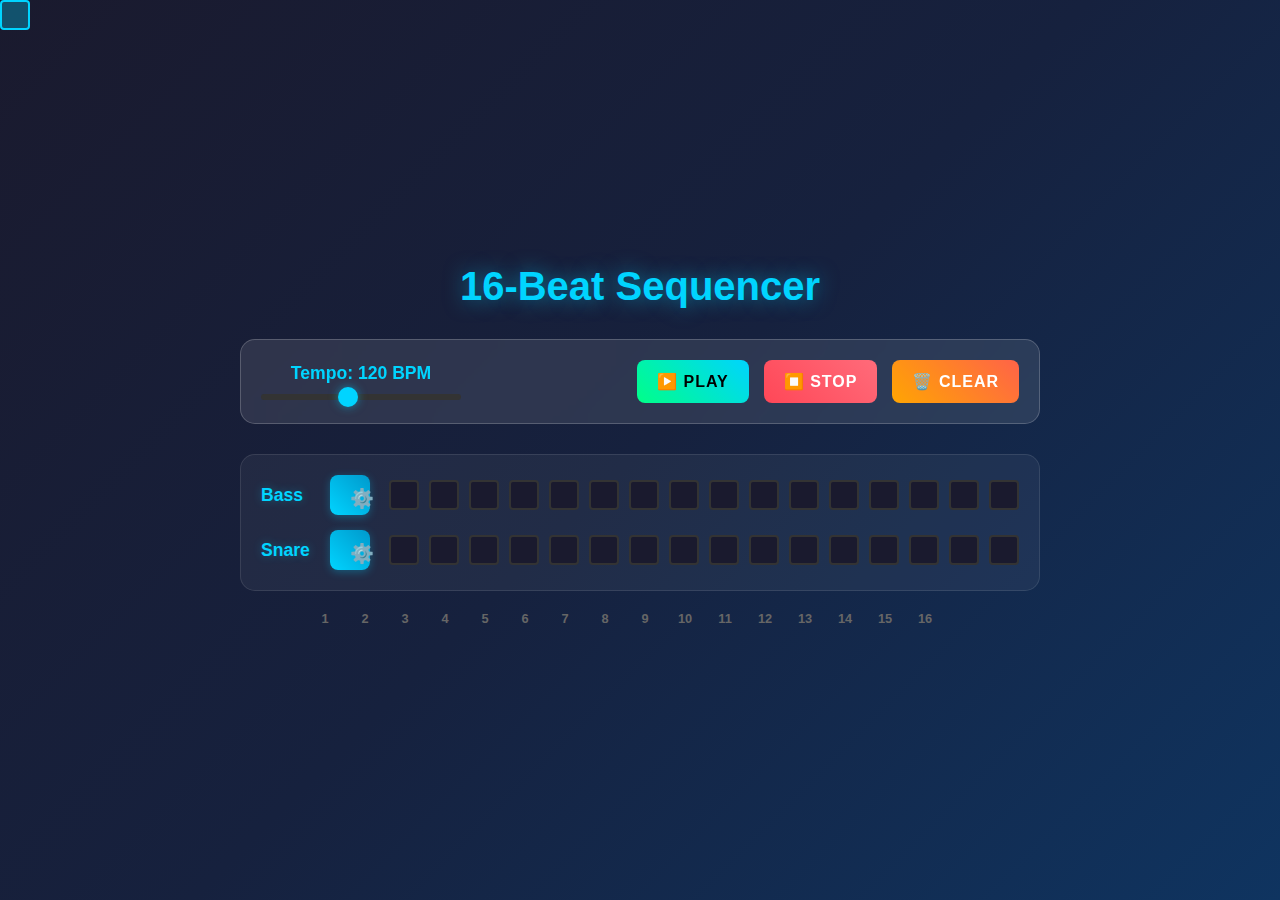
<file: index.html>
<!DOCTYPE html>
<html lang="en">
<head>
    <meta charset="UTF-8">
    <meta name="viewport" content="width=device-width, initial-scale=1.0">
    <title>16-Beat Sequencer</title>
    <link rel="stylesheet" href="style.css">
</head>
<body>
    <div class="container">
        <h1>16-Beat Sequencer</h1>
        
        <!-- Controls -->
        <div class="controls">
            <div class="tempo-control">
                <label for="tempo">Tempo: <span id="tempo-value">120</span> BPM</label>
                <input type="range" id="tempo" min="60" max="200" value="120">
            </div>
            
            <div class="playback-controls">
                <button id="play-pause" class="play-btn">▶️ Play</button>
                <button id="stop" class="stop-btn">⏹️ Stop</button>
                <button id="clear" class="clear-btn">🗑️ Clear</button>
            </div>
        </div>

        <!-- Sequencer Grid -->
        <div class="sequencer">
            <!-- Bass Row -->
            <div class="track">
                <div class="track-label">Bass</div>
                <div class="track-controls">
                    <button class="track-settings-btn" data-track="bass">⚙️</button>
                </div>
                <div class="steps">
                    <div class="step" data-track="bass" data-step="0"></div>
                    <div class="step" data-track="bass" data-step="1"></div>
                    <div class="step" data-track="bass" data-step="2"></div>
                    <div class="step" data-track="bass" data-step="3"></div>
                    <div class="step" data-track="bass" data-step="4"></div>
                    <div class="step" data-track="bass" data-step="5"></div>
                    <div class="step" data-track="bass" data-step="6"></div>
                    <div class="step" data-track="bass" data-step="7"></div>
                    <div class="step" data-track="bass" data-step="8"></div>
                    <div class="step" data-track="bass" data-step="9"></div>
                    <div class="step" data-track="bass" data-step="10"></div>
                    <div class="step" data-track="bass" data-step="11"></div>
                    <div class="step" data-track="bass" data-step="12"></div>
                    <div class="step" data-track="bass" data-step="13"></div>
                    <div class="step" data-track="bass" data-step="14"></div>
                    <div class="step" data-track="bass" data-step="15"></div>
                </div>
            </div>

            <!-- Snare Row -->
            <div class="track">
                <div class="track-label">Snare</div>
                <div class="track-controls">
                    <button class="track-settings-btn" data-track="snare">⚙️</button>
                </div>
                <div class="steps">
                    <div class="step" data-track="snare" data-step="0"></div>
                    <div class="step" data-track="snare" data-step="1"></div>
                    <div class="step" data-track="snare" data-step="2"></div>
                    <div class="step" data-track="snare" data-step="3"></div>
                    <div class="step" data-track="snare" data-step="4"></div>
                    <div class="step" data-track="snare" data-step="5"></div>
                    <div class="step" data-track="snare" data-step="6"></div>
                    <div class="step" data-track="snare" data-step="7"></div>
                    <div class="step" data-track="snare" data-step="8"></div>
                    <div class="step" data-track="snare" data-step="9"></div>
                    <div class="step" data-track="snare" data-step="10"></div>
                    <div class="step" data-track="snare" data-step="11"></div>
                    <div class="step" data-track="snare" data-step="12"></div>
                    <div class="step" data-track="snare" data-step="13"></div>
                    <div class="step" data-track="snare" data-step="14"></div>
                    <div class="step" data-track="snare" data-step="15"></div>
                </div>
            </div>
        </div>

        <!-- Step Numbers -->
        <div class="step-numbers">
            <span>1</span>
            <span>2</span>
            <span>3</span>
            <span>4</span>
            <span>5</span>
            <span>6</span>
            <span>7</span>
            <span>8</span>
            <span>9</span>
            <span>10</span>
            <span>11</span>
            <span>12</span>
            <span>13</span>
            <span>14</span>
            <span>15</span>
            <span>16</span>
        </div>

        <!-- Current Step Indicator -->
        <div class="current-step" id="current-step"></div>
    </div>

    <!-- Track Settings Modals -->
    <div id="bass-modal" class="modal">
        <div class="modal-content">
            <div class="modal-header">
                <h2>Bass Settings</h2>
                <span class="close">&times;</span>
            </div>
            <div class="modal-body">
                <div class="control-group">
                    <label for="bass-volume">Volume</label>
                    <input type="range" id="bass-volume" min="0" max="100" value="80" class="control-slider">
                    <span class="control-value" id="bass-volume-value">80%</span>
                </div>
                <div class="control-group">
                    <label for="bass-pitch">Pitch</label>
                    <input type="range" id="bass-pitch" min="30" max="120" value="60" class="control-slider">
                    <span class="control-value" id="bass-pitch-value">60 Hz</span>
                </div>
                <div class="control-group">
                    <label for="bass-filter">Filter</label>
                    <input type="range" id="bass-filter" min="50" max="500" value="200" class="control-slider">
                    <span class="control-value" id="bass-filter-value">200 Hz</span>
                </div>
            </div>
        </div>
    </div>

    <div id="snare-modal" class="modal">
        <div class="modal-content">
            <div class="modal-header">
                <h2>Snare Settings</h2>
                <span class="close">&times;</span>
            </div>
            <div class="modal-body">
                <div class="control-group">
                    <label for="snare-volume">Volume</label>
                    <input type="range" id="snare-volume" min="0" max="100" value="70" class="control-slider">
                    <span class="control-value" id="snare-volume-value">70%</span>
                </div>
                <div class="control-group">
                    <label for="snare-pitch">Pitch</label>
                    <input type="range" id="snare-pitch" min="150" max="300" value="200" class="control-slider">
                    <span class="control-value" id="snare-pitch-value">200 Hz</span>
                </div>
                <div class="control-group">
                    <label for="snare-filter">Filter</label>
                    <input type="range" id="snare-filter" min="500" max="2000" value="1000" class="control-slider">
                    <span class="control-value" id="snare-filter-value">1000 Hz</span>
                </div>
                <div class="control-group">
                    <label for="snare-length">Length</label>
                    <input type="range" id="snare-length" min="50" max="500" value="200" class="control-slider">
                    <span class="control-value" id="snare-length-value">200ms</span>
                </div>
            </div>
        </div>
    </div>

    <script src="script.js"></script>
</body>
</html>
</file>
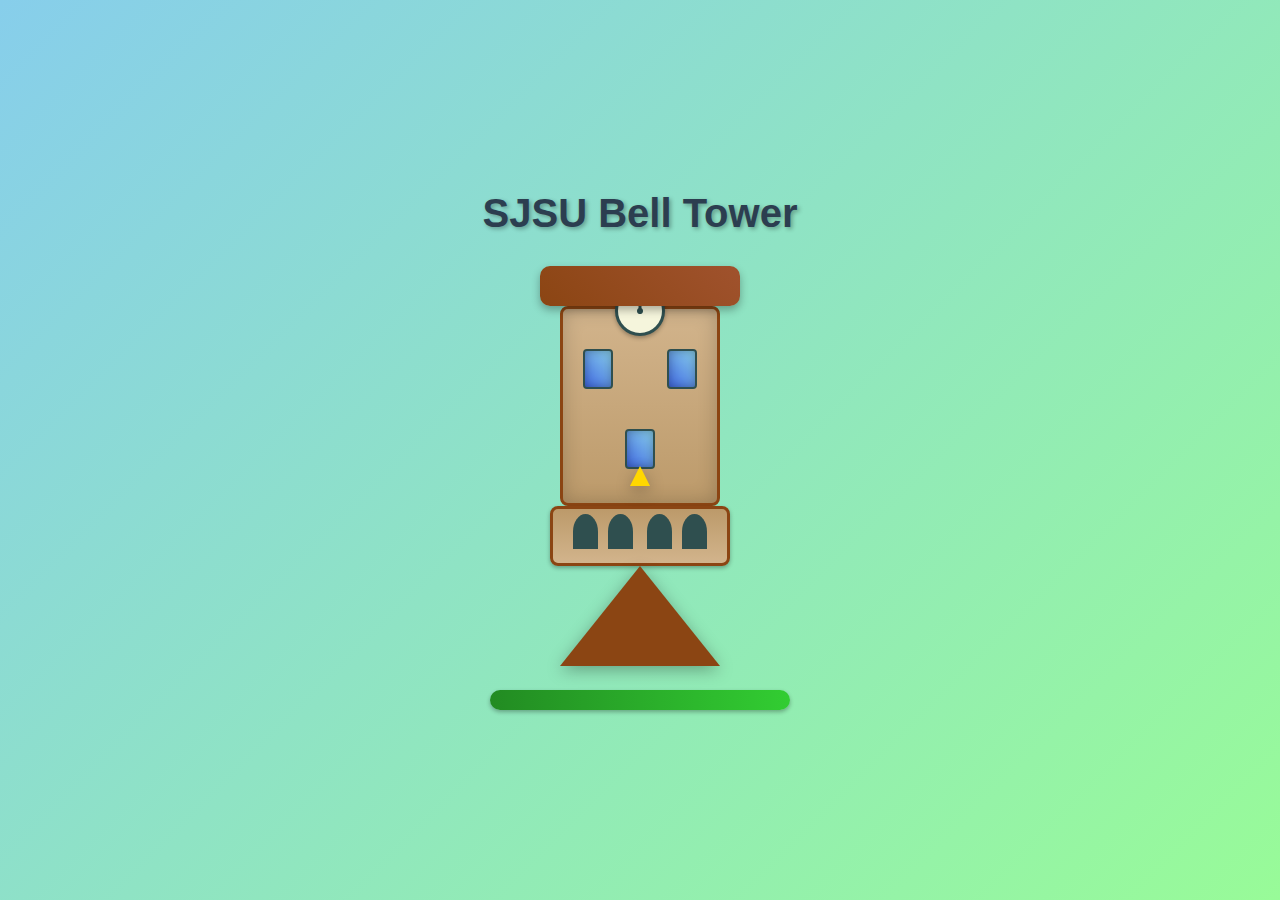
<file: belltower/index.html>
<!DOCTYPE html>
<html lang="en">
<head>
    <meta charset="UTF-8">
    <meta name="viewport" content="width=device-width, initial-scale=1.0">
    <title>SJSU Bell Tower</title>
    <link rel="stylesheet" href="style.css">
</head>
<body>
    <div class="container">
        <h1>SJSU Bell Tower</h1>
        
        <!-- Bell Tower Structure -->
        <div class="bell-tower">
            <!-- Base/Foundation -->
            <div class="tower-base"></div>
            
            <!-- Main Tower Body -->
            <div class="tower-body">
                <!-- Windows -->
                <div class="window window-left"></div>
                <div class="window window-right"></div>
                <div class="window window-center"></div>
            </div>
            
            <!-- Bell Chamber -->
            <div class="bell-chamber">
                <!-- Bell openings -->
                <div class="bell-opening bell-1"></div>
                <div class="bell-opening bell-2"></div>
                <div class="bell-opening bell-3"></div>
                <div class="bell-opening bell-4"></div>
            </div>
            
            <!-- Spire/Roof -->
            <div class="spire">
                <div class="spire-top"></div>
            </div>
            
            <!-- Clock Face -->
            <div class="clock-face">
                <div class="clock-center"></div>
                <div class="clock-hand hour-hand"></div>
                <div class="clock-hand minute-hand"></div>
            </div>
        </div>
        
        <!-- Ground/Platform -->
        <div class="ground"></div>
    </div>
</body>
</html>
</file>
<file: style.css>
/* Reset and base styles */
* {
    margin: 0;
    padding: 0;
    box-sizing: border-box;
}

body {
    font-family: 'Arial', sans-serif;
    background: linear-gradient(135deg, #1a1a2e 0%, #16213e 50%, #0f3460 100%);
    color: #ffffff;
    min-height: 100vh;
    display: flex;
    justify-content: center;
    align-items: center;
    padding: 20px;
}

.container {
    text-align: center;
    max-width: 800px;
    width: 100%;
}

h1 {
    color: #00d4ff;
    margin-bottom: 30px;
    font-size: 2.5em;
    text-shadow: 0 0 20px rgba(0, 212, 255, 0.5);
    font-weight: bold;
}

/* Controls */
.controls {
    display: flex;
    justify-content: space-between;
    align-items: center;
    margin-bottom: 30px;
    padding: 20px;
    background: rgba(255, 255, 255, 0.1);
    border-radius: 15px;
    backdrop-filter: blur(10px);
    border: 1px solid rgba(255, 255, 255, 0.2);
}

.tempo-control {
    display: flex;
    flex-direction: column;
    align-items: center;
    gap: 10px;
}

.tempo-control label {
    font-size: 1.1em;
    font-weight: bold;
    color: #00d4ff;
}

#tempo {
    width: 200px;
    height: 6px;
    border-radius: 3px;
    background: #333;
    outline: none;
    -webkit-appearance: none;
}

#tempo::-webkit-slider-thumb {
    -webkit-appearance: none;
    appearance: none;
    width: 20px;
    height: 20px;
    border-radius: 50%;
    background: #00d4ff;
    cursor: pointer;
    box-shadow: 0 0 10px rgba(0, 212, 255, 0.5);
}

#tempo::-moz-range-thumb {
    width: 20px;
    height: 20px;
    border-radius: 50%;
    background: #00d4ff;
    cursor: pointer;
    border: none;
    box-shadow: 0 0 10px rgba(0, 212, 255, 0.5);
}

.playback-controls {
    display: flex;
    gap: 15px;
}

button {
    padding: 12px 20px;
    border: none;
    border-radius: 8px;
    font-size: 1em;
    font-weight: bold;
    cursor: pointer;
    transition: all 0.3s ease;
    text-transform: uppercase;
    letter-spacing: 1px;
}

.play-btn {
    background: linear-gradient(45deg, #00ff88, #00d4ff);
    color: #000;
}

.play-btn:hover {
    transform: translateY(-2px);
    box-shadow: 0 5px 15px rgba(0, 255, 136, 0.4);
}

.stop-btn {
    background: linear-gradient(45deg, #ff4757, #ff6b7a);
    color: #fff;
}

.stop-btn:hover {
    transform: translateY(-2px);
    box-shadow: 0 5px 15px rgba(255, 71, 87, 0.4);
}

.clear-btn {
    background: linear-gradient(45deg, #ffa502, #ff6348);
    color: #fff;
}

.clear-btn:hover {
    transform: translateY(-2px);
    box-shadow: 0 5px 15px rgba(255, 165, 2, 0.4);
}

/* Sequencer */
.sequencer {
    background: rgba(255, 255, 255, 0.05);
    border-radius: 15px;
    padding: 20px;
    margin-bottom: 20px;
    border: 1px solid rgba(255, 255, 255, 0.1);
}

.track {
    display: flex;
    align-items: center;
    margin-bottom: 15px;
    gap: 15px;
}

.track:last-child {
    margin-bottom: 0;
}

.track-label {
    width: 60px;
    font-weight: bold;
    font-size: 1.1em;
    text-align: left;
    color: #00d4ff;
    text-shadow: 0 0 10px rgba(0, 212, 255, 0.3);
}

.track-controls {
    display: flex;
    align-items: center;
    justify-content: center;
    width: 60px;
}

.track-settings-btn {
    width: 40px;
    height: 40px;
    border: none;
    border-radius: 8px;
    background: linear-gradient(45deg, #00d4ff, #0099cc);
    color: #fff;
    font-size: 1.2em;
    cursor: pointer;
    transition: all 0.3s ease;
    box-shadow: 0 2px 8px rgba(0, 212, 255, 0.3);
}

.track-settings-btn:hover {
    transform: translateY(-2px);
    box-shadow: 0 4px 15px rgba(0, 212, 255, 0.5);
    background: linear-gradient(45deg, #00e6ff, #00aadd);
}

.track-settings-btn:active {
    transform: translateY(0);
    box-shadow: 0 2px 8px rgba(0, 212, 255, 0.3);
}

.steps {
    display: flex;
    gap: 10px;
    flex: 1;
}

.step {
    width: 30px;
    height: 30px;
    border: 2px solid #333;
    border-radius: 4px;
    cursor: pointer;
    transition: all 0.2s ease;
    position: relative;
    background: #1a1a2e;
}

.step:hover {
    transform: scale(1.05);
    border-color: #00d4ff;
    box-shadow: 0 0 15px rgba(0, 212, 255, 0.3);
}

.step.active {
    background: linear-gradient(45deg, #00ff88, #00d4ff);
    border-color: #00d4ff;
    box-shadow: 0 0 20px rgba(0, 212, 255, 0.6);
    animation: pulse 0.3s ease;
}

.step.playing {
    background: linear-gradient(45deg, #ff4757, #ff6b7a);
    border-color: #ff4757;
    box-shadow: 0 0 20px rgba(255, 71, 87, 0.6);
    animation: pulse 0.3s ease;
}

/* Bass track styling */
.step[data-track="bass"].active {
    background: linear-gradient(45deg, #8b5cf6, #a855f7);
    border-color: #8b5cf6;
    box-shadow: 0 0 20px rgba(139, 92, 246, 0.6);
}

.step[data-track="bass"].playing {
    background: linear-gradient(45deg, #f59e0b, #fbbf24);
    border-color: #f59e0b;
    box-shadow: 0 0 20px rgba(245, 158, 11, 0.6);
}

/* Snare track styling */
.step[data-track="snare"].active {
    background: linear-gradient(45deg, #06b6d4, #0891b2);
    border-color: #06b6d4;
    box-shadow: 0 0 20px rgba(6, 182, 212, 0.6);
}

.step[data-track="snare"].playing {
    background: linear-gradient(45deg, #ef4444, #f87171);
    border-color: #ef4444;
    box-shadow: 0 0 20px rgba(239, 68, 68, 0.6);
}

/* Step Numbers */
.step-numbers {
    display: flex;
    justify-content: flex-end;
    gap: 10px;
    margin-right: 100px;
    margin-bottom: 10px;
    flex-wrap: wrap;
}

.step-numbers span {
    width: 30px;
    text-align: center;
    font-weight: bold;
    color: #666;
    font-size: 0.8em;
}

/* Current Step Indicator */
.current-step {
    position: absolute;
    top: 0;
    left: 0;
    width: 30px;
    height: 30px;
    background: rgba(0, 212, 255, 0.3);
    border: 2px solid #00d4ff;
    border-radius: 4px;
    pointer-events: none;
    transition: all 0.1s ease;
    z-index: 10;
}

/* Modal Styles */
.modal {
    display: none;
    position: fixed;
    z-index: 1000;
    left: 0;
    top: 0;
    width: 100%;
    height: 100%;
    background-color: rgba(0, 0, 0, 0.8);
    backdrop-filter: blur(5px);
}

.modal-content {
    background: linear-gradient(135deg, #1a1a2e 0%, #16213e 50%, #0f3460 100%);
    margin: 5% auto;
    padding: 0;
    border: 2px solid #00d4ff;
    border-radius: 15px;
    width: 400px;
    max-width: 90%;
    box-shadow: 0 10px 30px rgba(0, 212, 255, 0.3);
    animation: modalSlideIn 0.3s ease;
}

@keyframes modalSlideIn {
    from {
        opacity: 0;
        transform: translateY(-50px);
    }
    to {
        opacity: 1;
        transform: translateY(0);
    }
}

.modal-header {
    display: flex;
    justify-content: space-between;
    align-items: center;
    padding: 20px;
    border-bottom: 1px solid rgba(0, 212, 255, 0.3);
}

.modal-header h2 {
    color: #00d4ff;
    margin: 0;
    font-size: 1.5em;
    text-shadow: 0 0 10px rgba(0, 212, 255, 0.3);
}

.close {
    color: #aaa;
    font-size: 28px;
    font-weight: bold;
    cursor: pointer;
    transition: color 0.3s ease;
}

.close:hover {
    color: #00d4ff;
    text-shadow: 0 0 10px rgba(0, 212, 255, 0.5);
}

.modal-body {
    padding: 20px;
}

.control-group {
    display: flex;
    flex-direction: column;
    margin-bottom: 20px;
    gap: 8px;
}

.control-group label {
    color: #00d4ff;
    font-weight: bold;
    font-size: 1em;
    text-shadow: 0 0 5px rgba(0, 212, 255, 0.3);
}

.control-slider {
    width: 100%;
    height: 6px;
    border-radius: 3px;
    background: #333;
    outline: none;
    -webkit-appearance: none;
    transition: all 0.3s ease;
}

.control-slider:hover {
    background: #444;
}

.control-slider::-webkit-slider-thumb {
    -webkit-appearance: none;
    appearance: none;
    width: 20px;
    height: 20px;
    border-radius: 50%;
    background: linear-gradient(45deg, #00d4ff, #0099cc);
    cursor: pointer;
    box-shadow: 0 0 10px rgba(0, 212, 255, 0.5);
    transition: all 0.3s ease;
}

.control-slider::-webkit-slider-thumb:hover {
    transform: scale(1.1);
    box-shadow: 0 0 15px rgba(0, 212, 255, 0.7);
}

.control-slider::-moz-range-thumb {
    width: 20px;
    height: 20px;
    border-radius: 50%;
    background: linear-gradient(45deg, #00d4ff, #0099cc);
    cursor: pointer;
    border: none;
    box-shadow: 0 0 10px rgba(0, 212, 255, 0.5);
}

.control-value {
    color: #00d4ff;
    font-weight: bold;
    font-size: 0.9em;
    text-align: right;
    text-shadow: 0 0 5px rgba(0, 212, 255, 0.3);
}

/* Animations */
@keyframes pulse {
    0% { transform: scale(1); }
    50% { transform: scale(1.1); }
    100% { transform: scale(1); }
}

/* Responsive design */
@media (max-width: 1200px) {
    .step {
        width: 28px;
        height: 28px;
    }
    
    .step-numbers {
        margin-right: 80px;
    }
    
    .step-numbers span {
        width: 28px;
    }
    
    .current-step {
        width: 28px;
        height: 28px;
    }
}

@media (max-width: 768px) {
    .controls {
        flex-direction: column;
        gap: 20px;
    }
    
    .playback-controls {
        flex-wrap: wrap;
        justify-content: center;
    }
    
    .step {
        width: 25px;
        height: 25px;
    }
    
    .step-numbers {
        margin-right: 70px;
    }
    
    .step-numbers span {
        width: 25px;
        font-size: 0.7em;
    }
    
    .current-step {
        width: 25px;
        height: 25px;
    }
}

@media (max-width: 480px) {
    .step {
        width: 22px;
        height: 22px;
    }
    
    .step-numbers {
        margin-right: 55px;
    }
    
    .step-numbers span {
        width: 22px;
        font-size: 0.6em;
    }
    
    .current-step {
        width: 22px;
        height: 22px;
    }
    
    h1 {
        font-size: 2em;
    }
}
</file>
<file: belltower/style.css>
/* Reset and base styles */
* {
    margin: 0;
    padding: 0;
    box-sizing: border-box;
}

body {
    font-family: 'Arial', sans-serif;
    background: linear-gradient(135deg, #87CEEB 0%, #98FB98 100%);
    min-height: 100vh;
    display: flex;
    justify-content: center;
    align-items: center;
    padding: 20px;
}

.container {
    text-align: center;
}

h1 {
    color: #2c3e50;
    margin-bottom: 30px;
    font-size: 2.5em;
    text-shadow: 2px 2px 4px rgba(0,0,0,0.3);
}

/* Bell Tower Container */
.bell-tower {
    position: relative;
    display: inline-block;
    margin: 0 auto;
}

/* Tower Base */
.tower-base {
    width: 200px;
    height: 40px;
    background: linear-gradient(45deg, #8B4513, #A0522D);
    border-radius: 10px;
    box-shadow: 0 4px 8px rgba(0,0,0,0.3);
    position: relative;
    z-index: 1;
}

/* Main Tower Body */
.tower-body {
    width: 160px;
    height: 200px;
    background: linear-gradient(180deg, #D2B48C, #BC9A6A);
    margin: 0 auto;
    position: relative;
    border: 3px solid #8B4513;
    border-radius: 8px;
    box-shadow: inset 0 0 20px rgba(0,0,0,0.2);
}

/* Windows */
.window {
    position: absolute;
    width: 30px;
    height: 40px;
    background: linear-gradient(45deg, #4169E1, #87CEEB);
    border: 2px solid #2F4F4F;
    border-radius: 4px;
    box-shadow: inset 0 0 10px rgba(0,0,0,0.3);
}

.window-left {
    top: 40px;
    left: 20px;
}

.window-right {
    top: 40px;
    right: 20px;
}

.window-center {
    top: 120px;
    left: 50%;
    transform: translateX(-50%);
}

/* Bell Chamber */
.bell-chamber {
    width: 180px;
    height: 60px;
    background: linear-gradient(180deg, #BC9A6A, #D2B48C);
    margin: 0 auto;
    position: relative;
    border: 3px solid #8B4513;
    border-radius: 8px;
    box-shadow: 0 2px 4px rgba(0,0,0,0.3);
}

/* Bell Openings */
.bell-opening {
    position: absolute;
    width: 25px;
    height: 35px;
    background: #2F4F4F;
    border-radius: 50% 50% 0 0;
    top: 5px;
}

.bell-1 {
    left: 20px;
}

.bell-2 {
    left: 55px;
}

.bell-3 {
    right: 55px;
}

.bell-4 {
    right: 20px;
}

/* Spire */
.spire {
    width: 0;
    height: 0;
    border-left: 80px solid transparent;
    border-right: 80px solid transparent;
    border-bottom: 100px solid #8B4513;
    margin: 0 auto;
    position: relative;
    filter: drop-shadow(0 4px 8px rgba(0,0,0,0.3));
}

.spire-top {
    position: absolute;
    top: -100px;
    left: -10px;
    width: 0;
    height: 0;
    border-left: 10px solid transparent;
    border-right: 10px solid transparent;
    border-bottom: 20px solid #FFD700;
}

/* Clock Face */
.clock-face {
    position: absolute;
    top: 20px;
    left: 50%;
    transform: translateX(-50%);
    width: 50px;
    height: 50px;
    background: #F5F5DC;
    border: 3px solid #2F4F4F;
    border-radius: 50%;
    box-shadow: 0 2px 4px rgba(0,0,0,0.3);
}

.clock-center {
    position: absolute;
    top: 50%;
    left: 50%;
    transform: translate(-50%, -50%);
    width: 6px;
    height: 6px;
    background: #2F4F4F;
    border-radius: 50%;
}

.clock-hand {
    position: absolute;
    background: #2F4F4F;
    transform-origin: bottom center;
    border-radius: 2px;
}

.hour-hand {
    width: 3px;
    height: 15px;
    top: 10px;
    left: 50%;
    transform: translateX(-50%);
}

.minute-hand {
    width: 2px;
    height: 20px;
    top: 5px;
    left: 50%;
    transform: translateX(-50%);
}

/* Ground */
.ground {
    width: 300px;
    height: 20px;
    background: linear-gradient(90deg, #228B22, #32CD32);
    margin: 20px auto 0;
    border-radius: 10px;
    box-shadow: 0 2px 4px rgba(0,0,0,0.3);
}

/* Hover effects */
.bell-tower:hover .tower-body {
    box-shadow: inset 0 0 30px rgba(0,0,0,0.3), 0 0 20px rgba(255,215,0,0.5);
    transition: all 0.3s ease;
}

.bell-tower:hover .spire {
    filter: drop-shadow(0 4px 8px rgba(0,0,0,0.3)) drop-shadow(0 0 15px rgba(255,215,0,0.7));
    transition: all 0.3s ease;
}

/* Responsive design */
@media (max-width: 600px) {
    .bell-tower {
        transform: scale(0.8);
    }
    
    h1 {
        font-size: 2em;
    }
}
</file>
